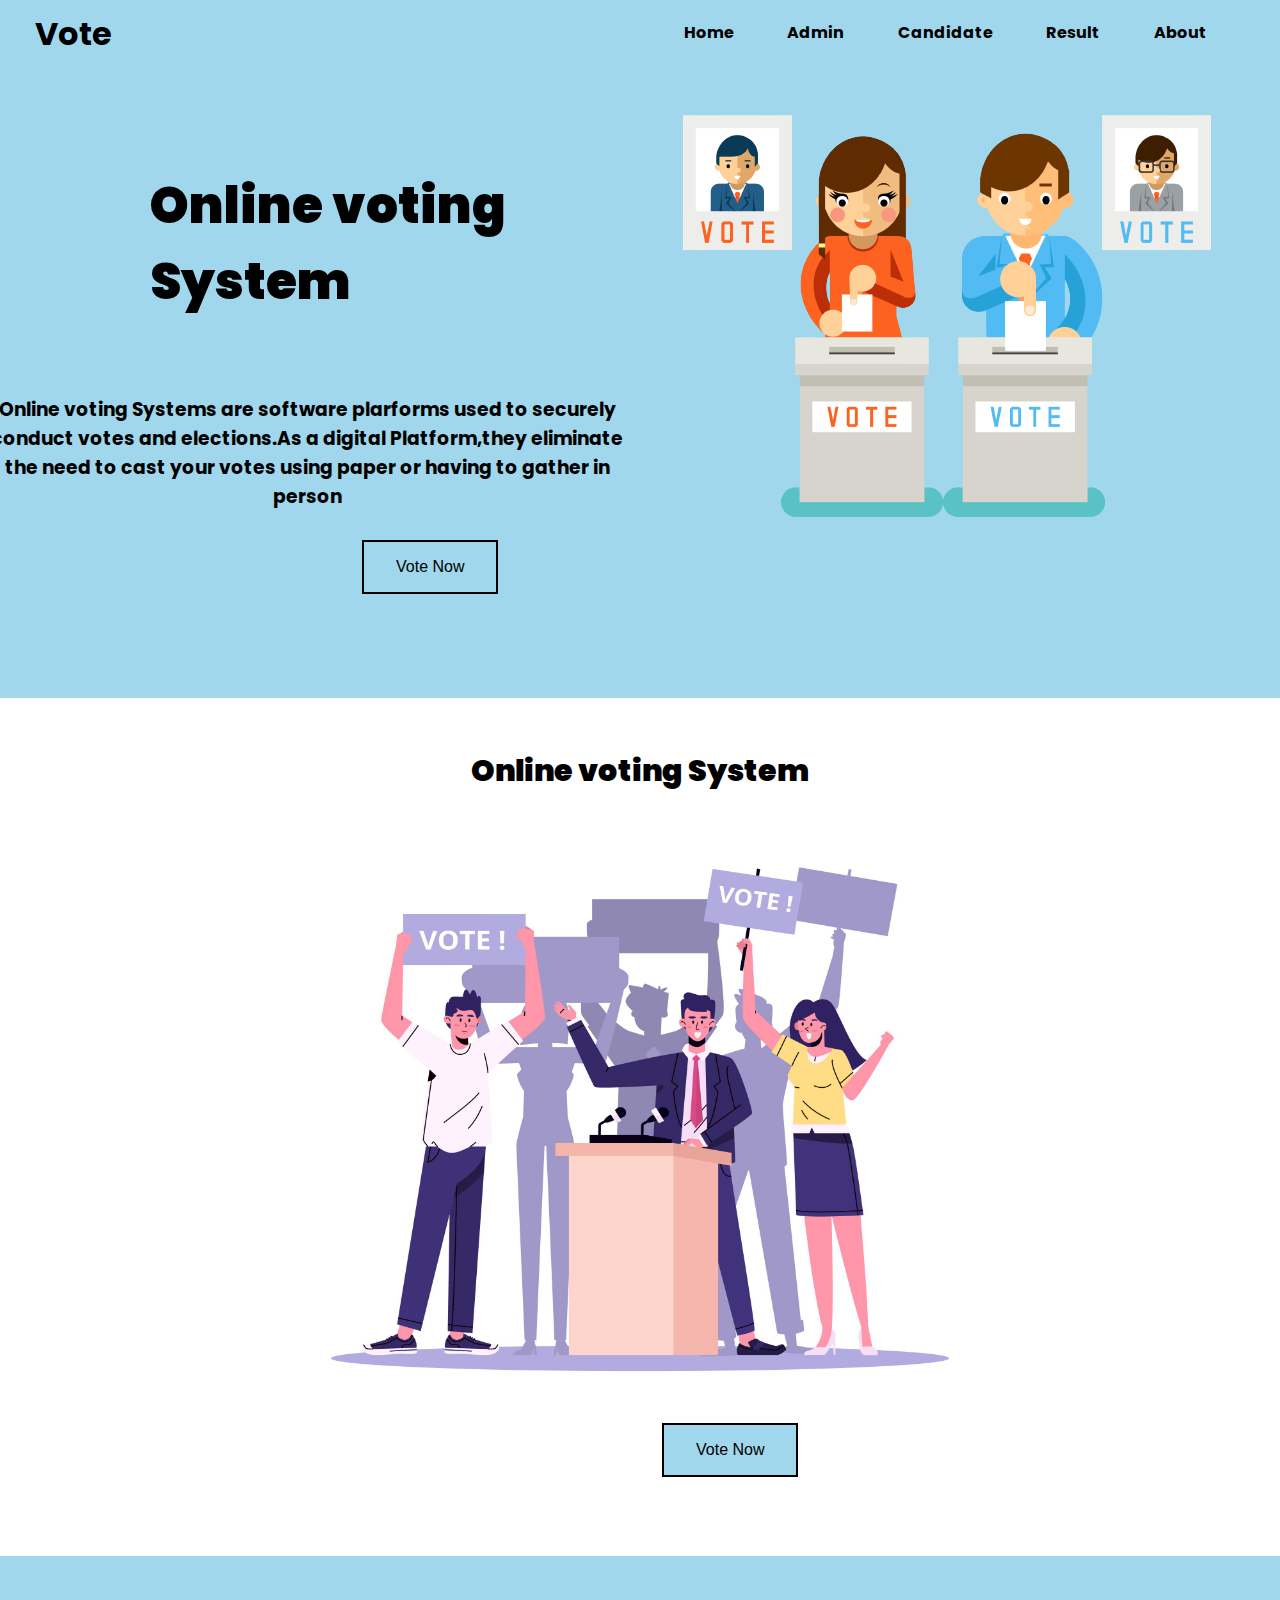
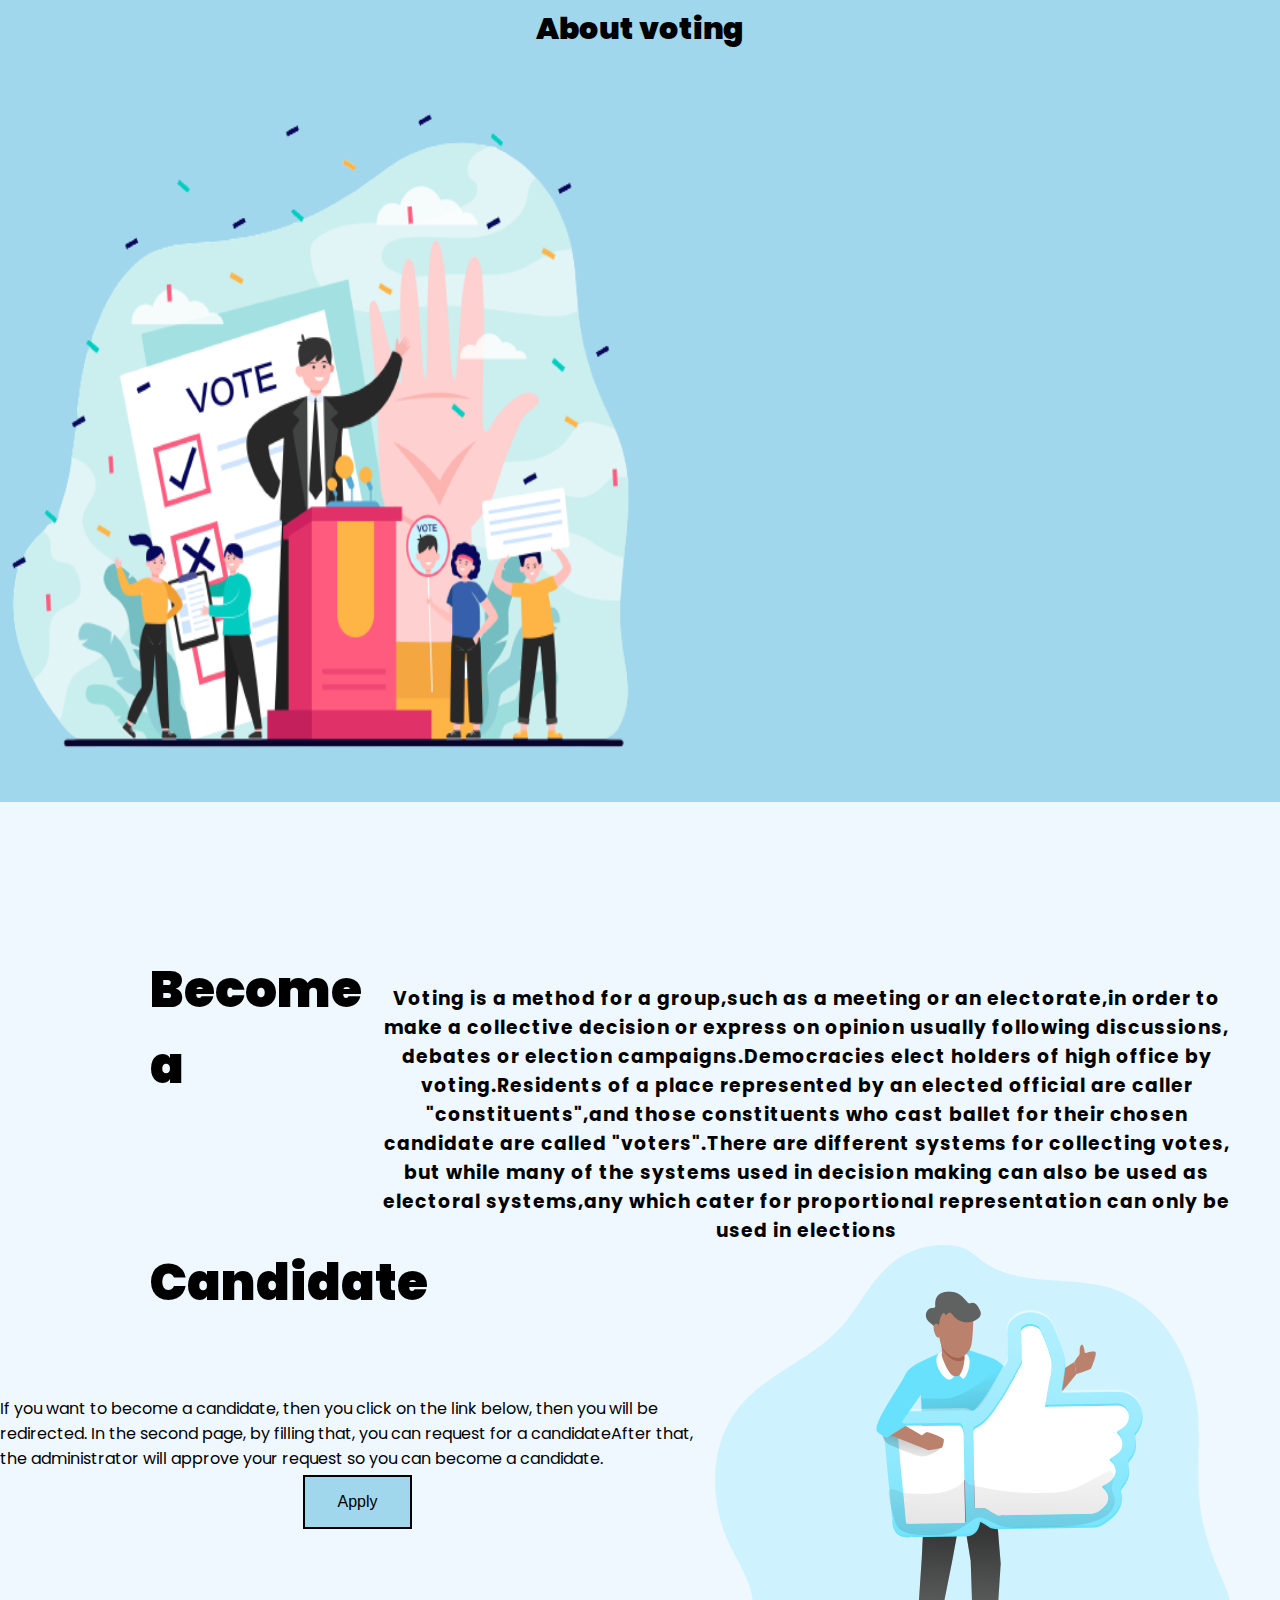
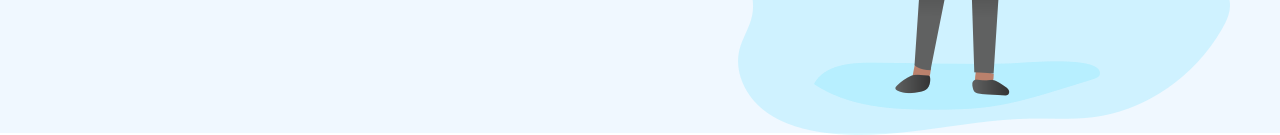
<file: index.html>
<html>
    <head><title>Online voting</title>
        <link rel="preconnect" href="https://fonts.googleapis.com">
        <link rel="preconnect" href="https://fonts.gstatic.com" crossorigin>
        <link href="https://fonts.googleapis.com/css2?family=Poppins:wght@400;500&display=swap" rel="stylesheet">
        <link rel="stylesheet" href="style.css">
    </head>
<body>
    <div class="header">
     <h1 class="logo">Vote</h1>   
        <div class="main">
            <p><a href="index.html"><b>Home</b></a></p>
            <p> <a href="admin.php"><b>Admin </b></a></p>
            <p> <a href="year.html"><b>Candidate </b></a></p>
            <p><a href="result.html"> <b>Result </b></a></p>
            <p><a href="about.html"> <b>About </b></a></p>
  
          </div>    </div>
          
          <div class="m1">
            <br>
            <img src="image1.png" class="img1" >
    
            <br>  <br> <br><h1 class="w2"><b>Online voting System</b></h1>
            <br> <br><br>
            <h3 class="w1">Online voting Systems are software plarforms used to securely<br>conduct votes and 
            elections.As a digital Platform,they eliminate <br>
            the need to cast your votes using paper or having to gather in<br> person</h3><br>
            <a href="year.html" ><p class="p1"><button class="b1">Vote Now</button></p></a>
            <br>
            <br>
            <br>
            <br>
              
            </div>
            <br>
            <div class="header2">
                <br><h1 class="w3"><b>Online voting System</b></h1><br>
                <img src="img2.jpg" class="img2" width="600" height="600">
                <a href="year.html" ><p class="p2"><button class="b1">Vote Now</button></p></a>
                <br><br><br>
            </div>
            <div class="header3">
                <br><br>
                <h1 class="w3"><b> About voting</b></h1><br>
                <br>
                
                <img src="img3.jpg" class="img3" width="650" height="650">
                
                <h3 class="w4"><br><br><br><br><br><br><br><br>Voting is a method for a group,such as a meeting or an electorate,in order to<br>make a collective decision or
                  express on opinion usually following discussions, <br>
                    debates or election campaigns.Democracies elect holders of high office by<br> voting.Residents of a place represented by an elected official are caller<br>"constituents",and those constituents who cast ballet for their chosen <br>candidate are called "voters".There are different systems for collecting votes,<br>but while many of the systems used in decision making can also be used
                    as <br>electoral systems,any which cater for proportional representation can only be <br> used in elections</h3><br><br>
                    <br>
            </div>
          
            <div style="background-color: aliceblue;">
                <br>  <br><br>
                <img src="can2.png" class="img1" >
        
                <br>  <br> <br><h1 class="w2"><b>Become a Candidate</b></h1>
                <br> <br><br>
                <p style="color: rgb(0, 0, 0);" >
                    If you want to become a candidate, then you click on the link below, then you will be redirected. In the second
                     page, by filling that, you can request for a candidateAfter that, the administrator will approve your request so you can become a candidate.
                     </p>
                     <a href="insert_cand_year.php"><p class="p3" style="text-align: center;"><button class="b1" >Apply </button></p></a>
                <br>
                <br>
                <br>
                <br>
                <br><br>  <br><br>
                </div>
            
           
</body>
</html>
</file>
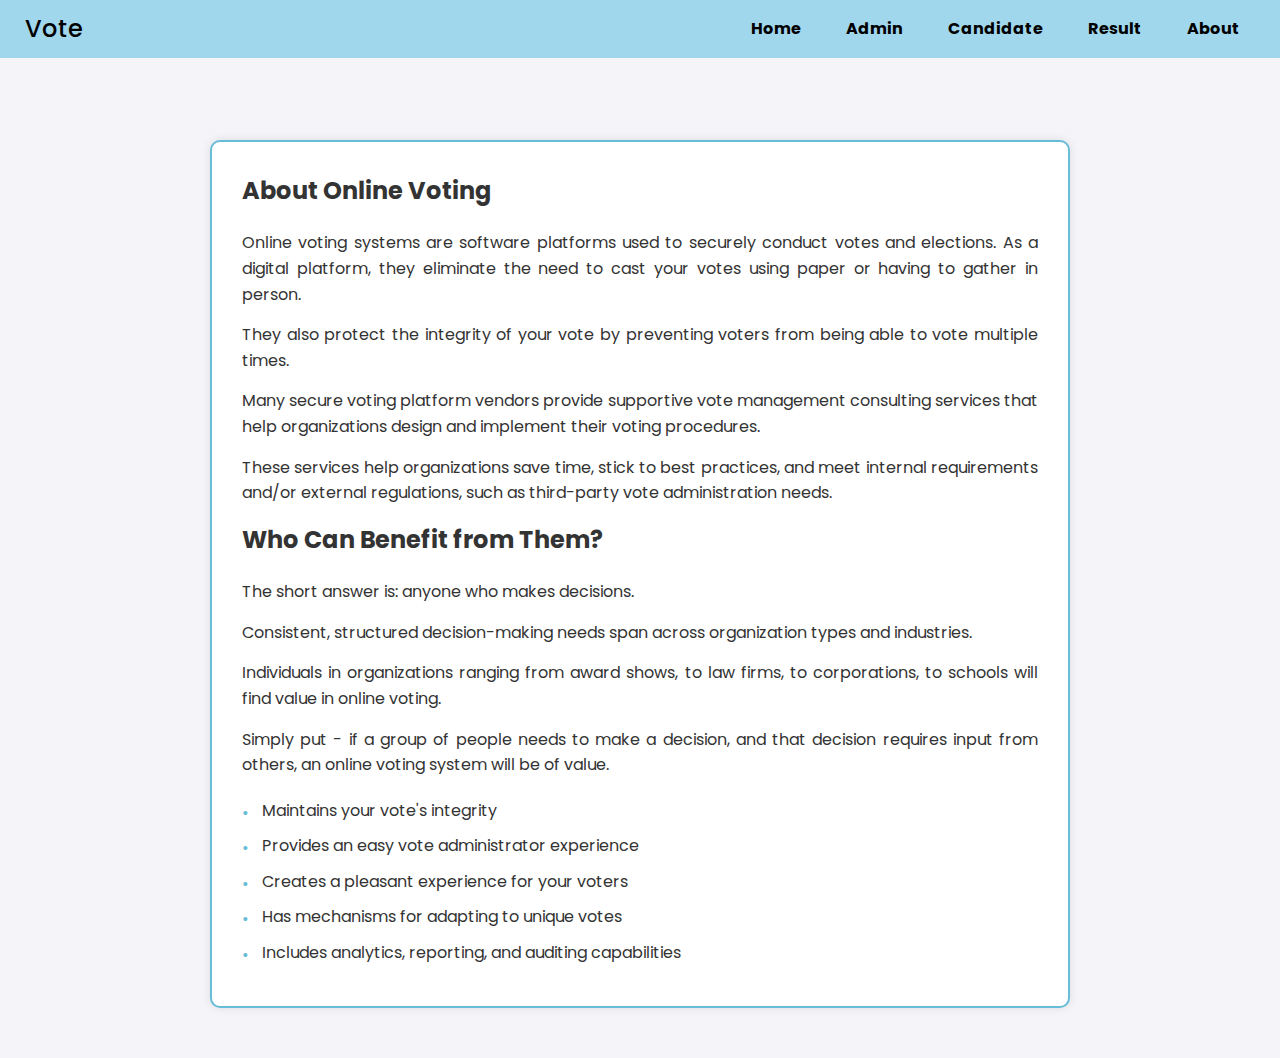
<file: about.html>
<!DOCTYPE html>
<html lang="en">
<head>
    <meta charset="UTF-8">
    <meta name="viewport" content="width=device-width, initial-scale=1.0">
    <title>Online Voting - About</title>
    <link rel="preconnect" href="https://fonts.googleapis.com">
    <link rel="preconnect" href="https://fonts.gstatic.com" crossorigin>
    <link href="https://fonts.googleapis.com/css2?family=Poppins:wght@400;500&display=swap" rel="stylesheet">
    <style>
        * {
            margin: 0;
            padding: 0;
            box-sizing: border-box;
        }
        body {
            font-family: 'Poppins', sans-serif;
            background-color: #f4f4f9;
            color: #333;
            line-height: 1.6;
            padding-top: 60px; /* Adjust header height */
        }
        a {
            text-decoration: none;
            color: #333;
            font-weight: 500;
        }
        .header {
            background-color: #a1d7ec;
            padding: 10px 25px;
            position: fixed;
            top: 0;
            left: 0;
            width: 100%;
            z-index: 1000;
            display: flex;
            justify-content: space-between; /* Align items to the left and right */
            align-items: center;
        }
        .logo {
            font-size: 24px;
            font-weight: 500;
            color: #000;
            margin: 0;
        }
        .main {
            display: flex;
            gap: 15px;
            margin-left: auto;
        }
        .main p {
            margin: 0;
        }
        .main p a {
            padding: 8px 15px;
            border-radius: 5px;
            transition: background-color 0.3s, color 0.3s;
            color: #000; /* Change link color */
        }
        .main p a:hover {
            background-color: #67bcd8;
            color: white;
        }
        .container {
            max-width: 900px;
            margin: auto;
            padding: 20px;
            margin-top: 60px; /* Adjust content margin top */
        }
        .content {
            background-color: #fff;
            border: 2px solid #67bcd8;
            border-radius: 10px;
            box-shadow: 0 0 10px rgba(0, 0, 0, 0.1);
            padding: 30px;
            margin-bottom: 30px;
        }
        h1 {
            font-size: 24px;
            margin-bottom: 20px;
            color: #333;
        }
        p {
            font-size: 16px;
            margin-bottom: 15px;
            text-align: justify;
        }
        ul {
            list-style: none;
            padding: 0;
            margin-top: 20px;
        }
        ul li {
            padding-left: 20px;
            position: relative;
            margin-bottom: 10px;
        }
        ul li:before {
            content: "•";
            color: #67bcd8;
            display: inline-block; 
            width: 10px;
            position: absolute;
            left: 0;
            top: 2px;
        }
    </style>
</head>
<body>
    <div class="header">
        <h1 class="logo">Vote</h1>
        <div class="main">
            <p><a href="index.html"><b>Home</b></a></p>
            <p><a href="admin.php"><b>Admin</b></a></p>
            <p><a href="year.html"><b>Candidate</b></a></p>
            <p><a href="result.html"><b>Result</b></a></p>
            <p><a href="about.html"><b>About</b></a></p>
        </div>
    </div>
    <div class="container">
        <div class="content">
            <h1>About Online Voting</h1>
            <p>Online voting systems are software platforms used to securely conduct votes and elections. As a digital platform, they eliminate the need to cast your votes using paper or having to gather in person.</p>
            <p>They also protect the integrity of your vote by preventing voters from being able to vote multiple times.</p>
            <p>Many secure voting platform vendors provide supportive vote management consulting services that help organizations design and implement their voting procedures.</p>
            <p>These services help organizations save time, stick to best practices, and meet internal requirements and/or external regulations, such as third-party vote administration needs.</p>

            <h1>Who Can Benefit from Them?</h1>
            <p>The short answer is: anyone who makes decisions.</p>
            <p>Consistent, structured decision-making needs span across organization types and industries.</p>
            <p>Individuals in organizations ranging from award shows, to law firms, to corporations, to schools will find value in online voting.</p>
            <p>Simply put - if a group of people needs to make a decision, and that decision requires input from others, an online voting system will be of value.</p>

            <ul>
                <li>Maintains your vote's integrity</li>
                <li>Provides an easy vote administrator experience</li>
                <li>Creates a pleasant experience for your voters</li>
                <li>Has mechanisms for adapting to unique votes</li>
                <li>Includes analytics, reporting, and auditing capabilities</li>
            </ul>
        </div>
    </div>
</body>
</html>
</file>
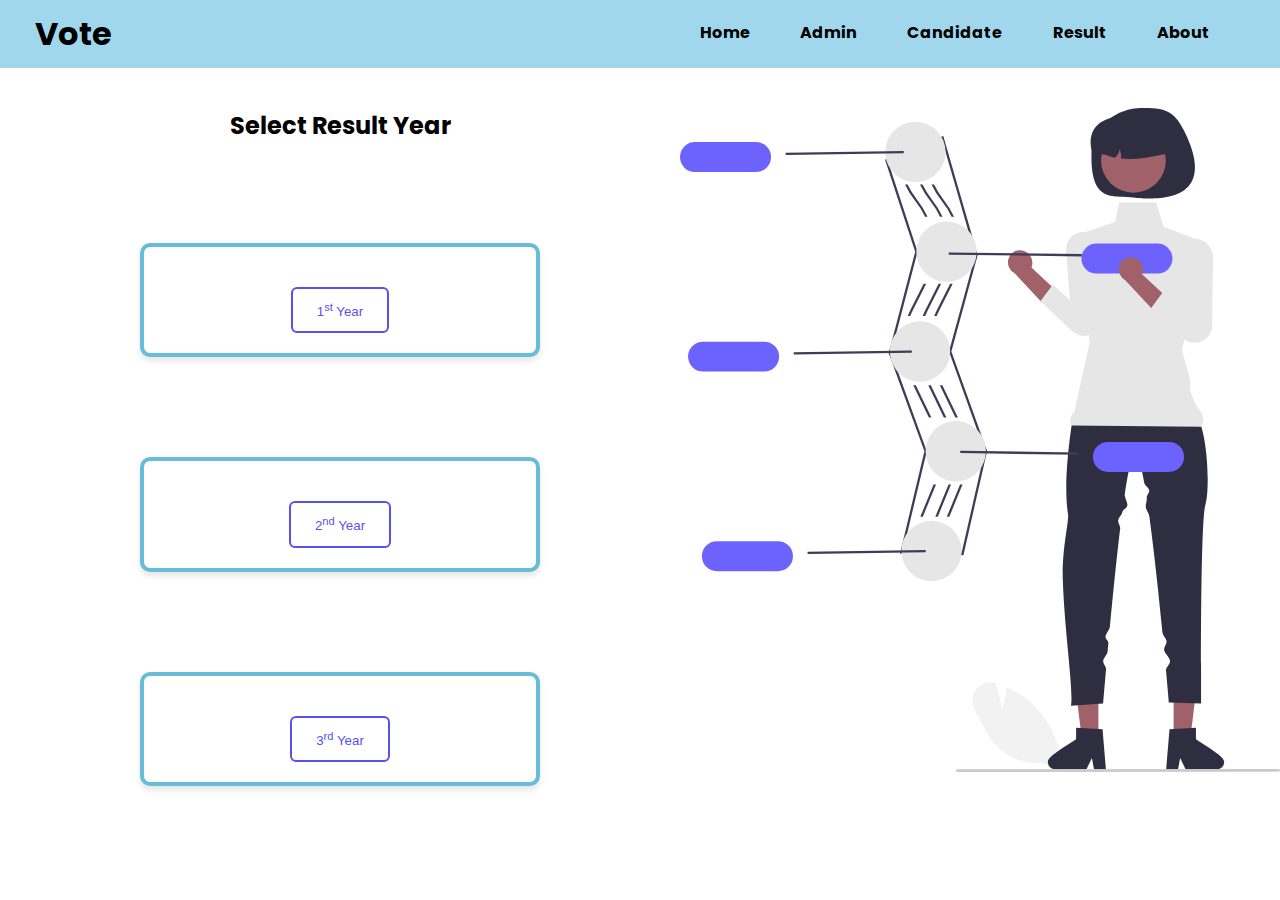
<file: result.html>
<!DOCTYPE html>
<html lang="en">
<head>
    <meta charset="UTF-8">
    <meta name="viewport" content="width=device-width, initial-scale=1.0">
    <title>Online voting</title>
    <link rel="preconnect" href="https://fonts.googleapis.com">
    <link rel="preconnect" href="https://fonts.gstatic.com" crossorigin>
    <link href="https://fonts.googleapis.com/css2?family=Poppins:wght@400;500&display=swap" rel="stylesheet">
    <link rel="stylesheet" href="style.css">
    <style>
        * {
            margin: 0;
            padding: 0;
            box-sizing: border-box;
            text-align: center;
        }

        .btn-special-2 {
            padding: 12px 24px;
            background-color: white;
            color: hsl(243, 80%, 62%);
            border-radius: 6px;
            border: 2px hsl(243, 80%, 62%) solid;
            transition: transform 250ms ease-in-out;
            margin-top: 20px;
            display: inline-block;
        }

        .btn-special-2:hover {
            transform: scale(1.10);
        }

        .btn-special-2:active {
            transform: scale(.9);
        }

        #footersection {
            margin-top: 80px;
        }

        .h2_3 {
            margin-top: 30px;
        }
        .flex-container {
            display: flex;
            justify-content: space-between;
            align-items: flex-start;
            flex-wrap: wrap;
        }

        .svg-container {
            flex: 1 1 60%; /* Adjust the width of the SVG container */
            max-width: 600px;
            margin-top: 40px;
        }

        .buttons-container {
            flex: 1 1 35%; /* Adjust the width of the buttons container */
            margin-top: 40px;
        }
        .card {
            background-color: #fff;
            border-radius: 10px;
            box-shadow: 0 4px 6px rgba(0, 0, 0, 0.1);
            padding: 20px;
            margin-bottom: 20px;
            text-align: center;
        }

        .card h2 {
            margin-bottom: 10px;
        }
    </style>
</head>
<body>
    <div class="header">
        <h1 class="logo">Vote</h1>   
        <div class="main">
            <p><a href="index.html"><b>Home</b></a></p>
            <p><a href="admin.php"><b>Admin</b></a></p>
            <p><a href="year.html"><b>Candidate</b></a></p>
            <p><a href="result.html"><b>Result</b></a></p>
            <p><a href="about.html"><b>About</b></a></p>
        </div>
    </div>
    <div class="container">
        <div class="flex-container">

            <div class="buttons-container">
            <h2>Select Result Year</h2>

                <div class="card">
                    <a href="result1.php"><button class="btn-special-2">1<sup>st</sup> Year</button></a>
                </div>
                <div class="card">
                    <a href="result2.php"><button class="btn-special-2">2<sup>nd</sup> Year</button></a>
                </div>
                <div class="card">
                    <a href="result3.php"><button class="btn-special-2">3<sup>rd</sup> Year</button></a>
                </div>
            </div>
            <div class="svg-container">
                <!-- Display SVG image -->
                <img src="result.svg" alt="Result SVG" style="width: 100%;">
            </div>
        </div>
    </div>
</body>
</html>

<?php
include("footer.html");
?>
</file>
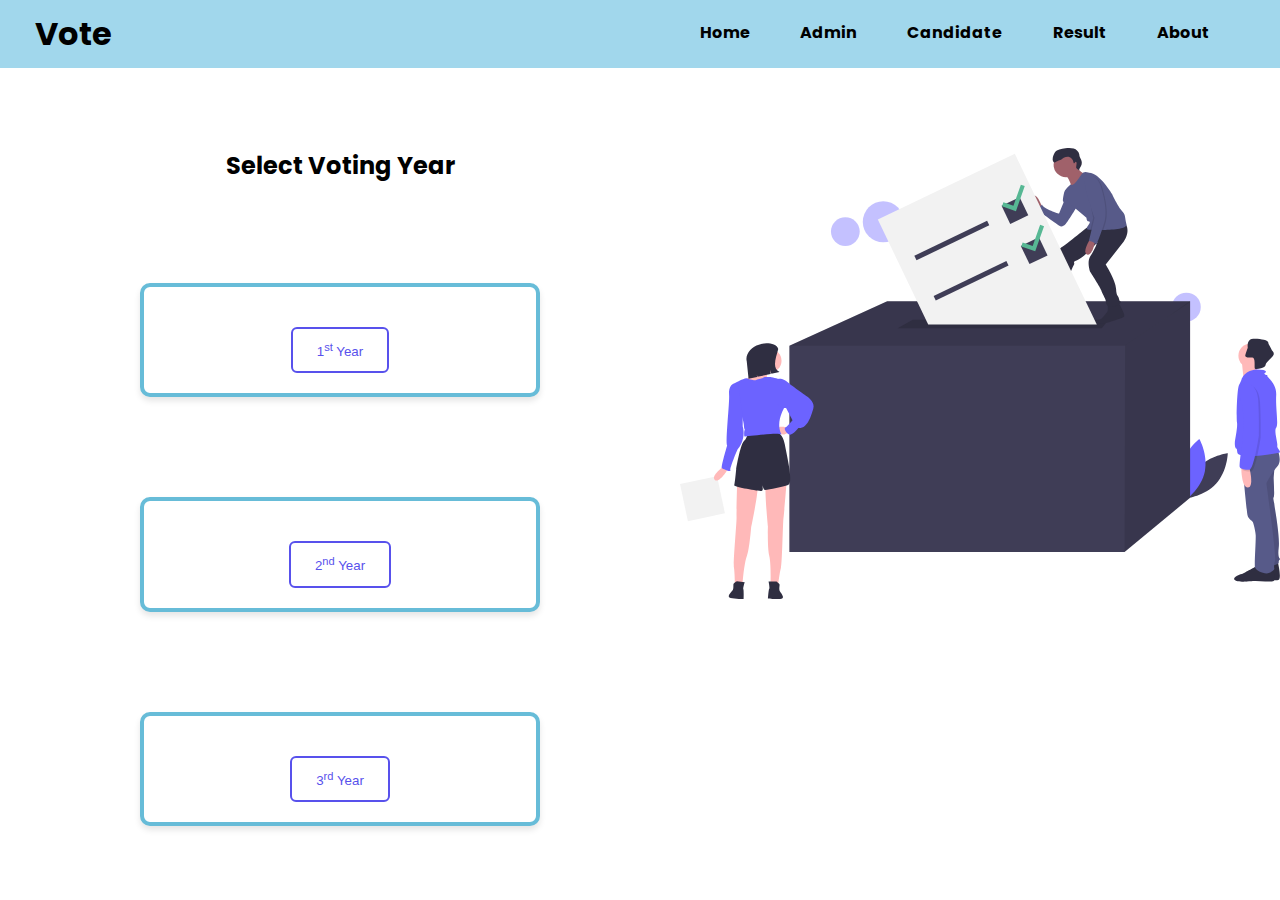
<file: year.html>
<!DOCTYPE html>
<html lang="en">
<head>
    <meta charset="UTF-8">
    <meta name="viewport" content="width=device-width, initial-scale=1.0">
    <title>Online voting</title>
    <link rel="preconnect" href="https://fonts.googleapis.com">
    <link rel="preconnect" href="https://fonts.gstatic.com" crossorigin>
    <link href="https://fonts.googleapis.com/css2?family=Poppins:wght@400;500&display=swap" rel="stylesheet">
    <link rel="stylesheet" href="style.css">

    <style>
        * {
            margin: 0;
            padding: 0;
            box-sizing: border-box;
            text-align: center;
        }

        .btn-special-2 {
            padding: 12px 24px;
            background-color: white;
            color: hsl(243, 80%, 62%);
            border-radius: 6px;
            border: 2px hsl(243, 80%, 62%) solid;
            transition: transform 250ms ease-in-out;
            margin-top: 20px;
            display: inline-block;
        }

        .btn-special-2:hover {
            transform: scale(1.10);
        }

        .btn-special-2:active {
            transform: scale(.9);
        }

        #footersection {
            margin-top: 80px;
        }

        .h2_3 {
            margin-top: 30px;
        }

        .flex-container {
            display: flex;
            justify-content: space-between;
            align-items: flex-start;
            flex-wrap: wrap;
            margin-top: 40px;
        }

        .svg-container {
            flex: 1 1 60%;
            max-width: 600px;
            margin-top: 40px;
        }

        .buttons-container {
            flex: 1 1 35%;
            margin-top: 40px;
        }

        .card {
            background-color: white;
            border-radius: 10px;
            box-shadow: 0 4px 6px rgba(0, 0, 0, 0.1);
            padding: 20px;
            margin-bottom: 20px;
            text-align: center;
        }

        .card h2 {
            margin-bottom: 10px;
        }
    </style>
</head>
<body>
    <div class="header">
        <h1 class="logo">Vote</h1>   
        <div class="main">
            <p><a href="index.html"><b>Home</b></a></p>
            <p><a href="admin.php"><b>Admin</b></a></p>
            <p><a href="year.html"><b>Candidate</b></a></p>
            <p><a href="result.html"><b>Result</b></a></p>
            <p><a href="about.html"><b>About</b></a></p>
        </div>
    </div>
    <div class="container">
        <div class="flex-container">
            <div class="buttons-container">
                <div class="row">
                    <div class="col-md-12">
                        <h2>Select Voting Year</h2>

                        <div class="card">
                            <a href="candidate.php"><button class="btn-special-2">1<sup>st</sup> Year</button></a>
                        </div>
                    </div>
                    <div class="col-md-12">
                        <div class="card">
                            <a href="2nd_cand.php"><button class="btn-special-2">2<sup>nd</sup> Year</button></a>
                        </div>
                    </div>
                    <div class="col-md-12">
                        <div class="card">
                            <a href="3rd_cand.php"><button class="btn-special-2">3<sup>rd</sup> Year</button></a>
                        </div>
                    </div>
                </div>
            </div>
            <div class="svg-container">
                <!-- Display SVG image -->
                <img src="voting.svg" alt="Voting SVG" style="width: 100%;">
            </div>
        </div>
    </div>
</body>
</html>
</file>
<file: style.css>
*
{
    margin:0;
    padding: 0;
}
body{
    font-family: 'Poppins', sans-serif;
}
a {
  text-decoration: none;
  color: black;
}
.logo
{
    color: #000000;
    margin-left: 25px;
}
.card{
  width:400px;
  margin-left:auto;
  margin-right:auto;
  margin-top:100px;
  text-align:center;
  padding:30px;	
  border:4px #67bcd8 solid;
  border-radius:5px;	
}
.header
{
    
    display: flex;
    
    justify-content: space-between;
    padding: 10px;
    position: sticky;
    top:0;
    background-color: #a1d7ec;

}
.m1
{
    background-color: #a1d7ec;

}
.main
{
    display: flex;
    width:50%;
    border-radius: 30px;   
    justify-content:space-evenly;
    padding: 10px;
    cursor: pointer;
}
.w1
{
    margin-left:-50px;
    text-align: center;
}
.w2
{
    font-weight: bold;
    margin-left: 150px;
    font-size: 50px;

}
.img1
{
    position: relative;
    float:right;
    margin-right: 50px;

}
.b1 {
    background-color: #a1d7ec; /* Green */
    border:solid rgb(0, 0, 0) 2px;
    padding: 16px 32px;
    text-align: center;
    text-decoration: none;
    display: inline-block;
    font-size: 16px;
    margin: 4px 2px;
    transition-duration: 0.4s;
    cursor: pointer;
    color: black; 
  }
  
  .b1:hover {
    background-color: black;
    color: white;
  }
  .p1
  {
    margin-left: 360px;
  }
  .header2
  {
    background-color: white;
  }
  .w3
  {
    text-align: center;
    font-weight: bold;
    font-size: 30px;
  }
  .img2
  {
    display: block;
  margin-left: auto;
  margin-right: auto;
  width: 50%;
  }
  .p2
  {
    margin-left:660px;
  }
  .header3
  {
    background-color:#a1d7ec;
   
    
    
  }

  .w4
  {
    float:right;
    margin-right: 50px;
    text-align: center;
    letter-spacing: 1px;


  }
</file>
